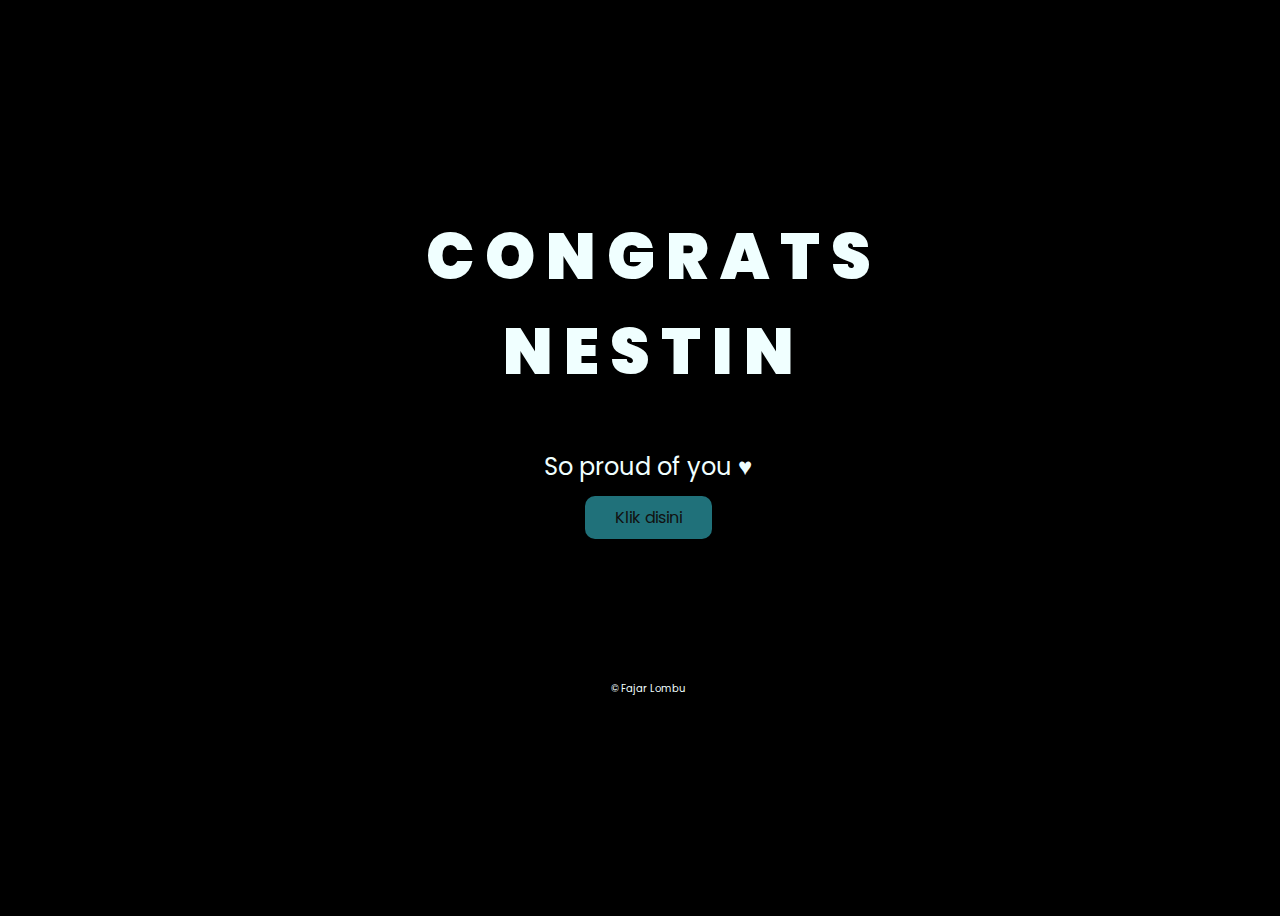
<file: index.html>
<!DOCTYPE html>
<html lang="en">
<head>
    <meta charset="UTF-8">
    <meta http-equiv="X-UA-Compatible" content="IE=edge">
    <meta name="viewport" content="width=device-width, initial-scale=1.0">
    <link rel="stylesheet" href="css/style.css">
    <link rel="icon" href="img/flowers.png" type="image/x-icon">
    <title>Nestin &#9829;</title>
</head>
<body>
    <div class="greetings">
    <!-- silahkan menambah kata sesuai keinginan dengan <span>text...</span -->
        <span>C</span>
        <span>O</span>
        <span>N</span>
        <span>G</span>
        <span>R</span>
        <span>A</span>
        <span>T</span>
        <span>S</span><br>
        <span>N</span>
        <span>E</span>
        <span>S</span>
        <span>T</span>
        <span>I</span>
        <span>N</span>
    </div>
    <div class="description">
        <span>So proud of you &#9829;</span>
    </div>
    <div class="button">
        <button>
            <a href="flower.html">Klik disini</a>
        </button>
    </div>
    <p class="creditt">&#169; Fajar Lombu</p>
</body>
</html>
</file>
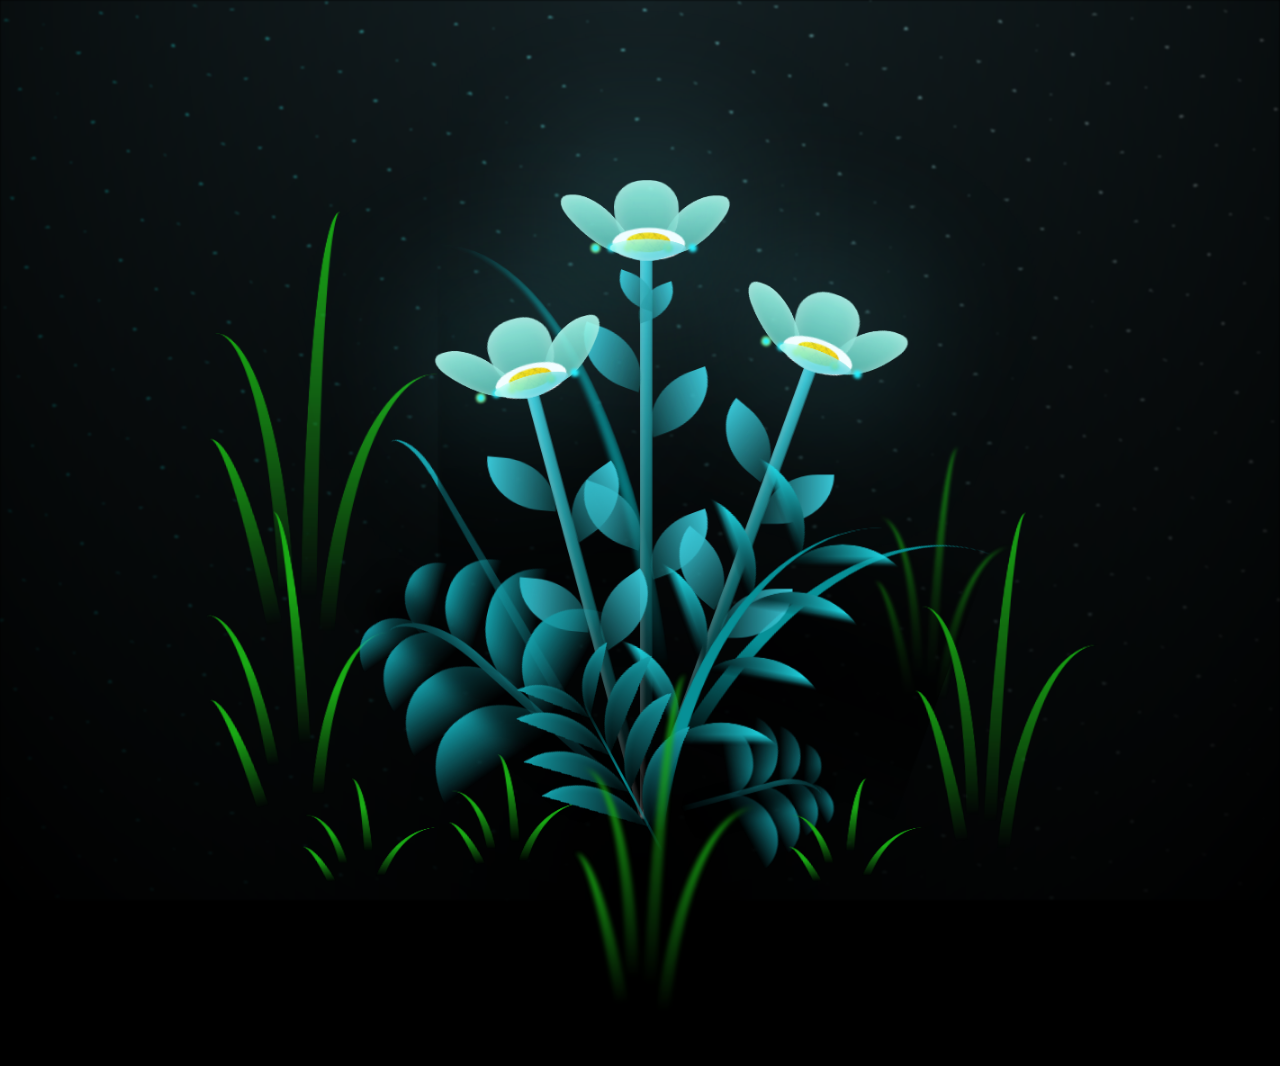
<file: flower.html>
<!DOCTYPE html>
<html lang="en">
<head>
    <meta charset="UTF-8">
    <meta http-equiv="X-UA-Compatible" content="IE=edge">
    <meta name="viewport" content="width=device-width, initial-scale=1.0">
    <link rel="stylesheet" href="css/main.css">
    <link rel="icon" href="img/flowers.png" type="image/x-icon">
    <title>Nestin &#9829;</title>
</head>
<body class="container">
  <!-- Pembuat code: https://codepen.io/mdusmanansari/pen/BamepLe -->
    <div class="night"></div>
    <div class="flowers">
      <div class="flower flower--1">
        <div class="flower__leafs flower__leafs--1">
          <div class="flower__leaf flower__leaf--1"></div>
          <div class="flower__leaf flower__leaf--2"></div>
          <div class="flower__leaf flower__leaf--3"></div>
          <div class="flower__leaf flower__leaf--4"></div>
          <div class="flower__white-circle"></div>
  
          <div class="flower__light flower__light--1"></div>
          <div class="flower__light flower__light--2"></div>
          <div class="flower__light flower__light--3"></div>
          <div class="flower__light flower__light--4"></div>
          <div class="flower__light flower__light--5"></div>
          <div class="flower__light flower__light--6"></div>
          <div class="flower__light flower__light--7"></div>
          <div class="flower__light flower__light--8"></div>
  
        </div>
        <div class="flower__line">
          <div class="flower__line__leaf flower__line__leaf--1"></div>
          <div class="flower__line__leaf flower__line__leaf--2"></div>
          <div class="flower__line__leaf flower__line__leaf--3"></div>
          <div class="flower__line__leaf flower__line__leaf--4"></div>
          <div class="flower__line__leaf flower__line__leaf--5"></div>
          <div class="flower__line__leaf flower__line__leaf--6"></div>
        </div>
      </div>
  
      <div class="flower flower--2">
        <div class="flower__leafs flower__leafs--2">
          <div class="flower__leaf flower__leaf--1"></div>
          <div class="flower__leaf flower__leaf--2"></div>
          <div class="flower__leaf flower__leaf--3"></div>
          <div class="flower__leaf flower__leaf--4"></div>
          <div class="flower__white-circle"></div>
  
          <div class="flower__light flower__light--1"></div>
          <div class="flower__light flower__light--2"></div>
          <div class="flower__light flower__light--3"></div>
          <div class="flower__light flower__light--4"></div>
          <div class="flower__light flower__light--5"></div>
          <div class="flower__light flower__light--6"></div>
          <div class="flower__light flower__light--7"></div>
          <div class="flower__light flower__light--8"></div>
  
        </div>
        <div class="flower__line">
          <div class="flower__line__leaf flower__line__leaf--1"></div>
          <div class="flower__line__leaf flower__line__leaf--2"></div>
          <div class="flower__line__leaf flower__line__leaf--3"></div>
          <div class="flower__line__leaf flower__line__leaf--4"></div>
        </div>
      </div>
  
      <div class="flower flower--3">
        <div class="flower__leafs flower__leafs--3">
          <div class="flower__leaf flower__leaf--1"></div>
          <div class="flower__leaf flower__leaf--2"></div>
          <div class="flower__leaf flower__leaf--3"></div>
          <div class="flower__leaf flower__leaf--4"></div>
          <div class="flower__white-circle"></div>
  
          <div class="flower__light flower__light--1"></div>
          <div class="flower__light flower__light--2"></div>
          <div class="flower__light flower__light--3"></div>
          <div class="flower__light flower__light--4"></div>
          <div class="flower__light flower__light--5"></div>
          <div class="flower__light flower__light--6"></div>
          <div class="flower__light flower__light--7"></div>
          <div class="flower__light flower__light--8"></div>
  
        </div>
        <div class="flower__line">
          <div class="flower__line__leaf flower__line__leaf--1"></div>
          <div class="flower__line__leaf flower__line__leaf--2"></div>
          <div class="flower__line__leaf flower__line__leaf--3"></div>
          <div class="flower__line__leaf flower__line__leaf--4"></div>
        </div>
      </div>
  
      <div class="grow-ans" style="--d:1.2s">
        <div class="flower__g-long">
          <div class="flower__g-long__top"></div>
          <div class="flower__g-long__bottom"></div>
        </div>
      </div>
  
      <div class="growing-grass">
        <div class="flower__grass flower__grass--1">
          <div class="flower__grass--top"></div>
          <div class="flower__grass--bottom"></div>
          <div class="flower__grass__leaf flower__grass__leaf--1"></div>
          <div class="flower__grass__leaf flower__grass__leaf--2"></div>
          <div class="flower__grass__leaf flower__grass__leaf--3"></div>
          <div class="flower__grass__leaf flower__grass__leaf--4"></div>
          <div class="flower__grass__leaf flower__grass__leaf--5"></div>
          <div class="flower__grass__leaf flower__grass__leaf--6"></div>
          <div class="flower__grass__leaf flower__grass__leaf--7"></div>
          <div class="flower__grass__leaf flower__grass__leaf--8"></div>
          <div class="flower__grass__overlay"></div>
        </div>
      </div>
  
      <div class="growing-grass">
        <div class="flower__grass flower__grass--2">
          <div class="flower__grass--top"></div>
          <div class="flower__grass--bottom"></div>
          <div class="flower__grass__leaf flower__grass__leaf--1"></div>
          <div class="flower__grass__leaf flower__grass__leaf--2"></div>
          <div class="flower__grass__leaf flower__grass__leaf--3"></div>
          <div class="flower__grass__leaf flower__grass__leaf--4"></div>
          <div class="flower__grass__leaf flower__grass__leaf--5"></div>
          <div class="flower__grass__leaf flower__grass__leaf--6"></div>
          <div class="flower__grass__leaf flower__grass__leaf--7"></div>
          <div class="flower__grass__leaf flower__grass__leaf--8"></div>
          <div class="flower__grass__overlay"></div>
        </div>
      </div>
  
      <div class="grow-ans" style="--d:2.4s">
        <div class="flower__g-right flower__g-right--1">
          <div class="leaf"></div>
        </div>
      </div>
  
      <div class="grow-ans" style="--d:2.8s">
        <div class="flower__g-right flower__g-right--2">
          <div class="leaf"></div>
        </div>
      </div>
  
      <div class="grow-ans" style="--d:2.8s">
        <div class="flower__g-front">
          <div class="flower__g-front__leaf-wrapper flower__g-front__leaf-wrapper--1">
            <div class="flower__g-front__leaf"></div>
          </div>
          <div class="flower__g-front__leaf-wrapper flower__g-front__leaf-wrapper--2">
            <div class="flower__g-front__leaf"></div>
          </div>
          <div class="flower__g-front__leaf-wrapper flower__g-front__leaf-wrapper--3">
            <div class="flower__g-front__leaf"></div>
          </div>
          <div class="flower__g-front__leaf-wrapper flower__g-front__leaf-wrapper--4">
            <div class="flower__g-front__leaf"></div>
          </div>
          <div class="flower__g-front__leaf-wrapper flower__g-front__leaf-wrapper--5">
            <div class="flower__g-front__leaf"></div>
          </div>
          <div class="flower__g-front__leaf-wrapper flower__g-front__leaf-wrapper--6">
            <div class="flower__g-front__leaf"></div>
          </div>
          <div class="flower__g-front__leaf-wrapper flower__g-front__leaf-wrapper--7">
            <div class="flower__g-front__leaf"></div>
          </div>
          <div class="flower__g-front__leaf-wrapper flower__g-front__leaf-wrapper--8">
            <div class="flower__g-front__leaf"></div>
          </div>
          <div class="flower__g-front__line"></div>
        </div>
      </div>
  
      <div class="grow-ans" style="--d:3.2s">
        <div class="flower__g-fr">
          <div class="leaf"></div>
          <div class="flower__g-fr__leaf flower__g-fr__leaf--1"></div>
          <div class="flower__g-fr__leaf flower__g-fr__leaf--2"></div>
          <div class="flower__g-fr__leaf flower__g-fr__leaf--3"></div>
          <div class="flower__g-fr__leaf flower__g-fr__leaf--4"></div>
          <div class="flower__g-fr__leaf flower__g-fr__leaf--5"></div>
          <div class="flower__g-fr__leaf flower__g-fr__leaf--6"></div>
          <div class="flower__g-fr__leaf flower__g-fr__leaf--7"></div>
          <div class="flower__g-fr__leaf flower__g-fr__leaf--8"></div>
        </div>
      </div>
  
      <div class="long-g long-g--0">
        <div class="grow-ans" style="--d:3s">
          <div class="leaf leaf--0"></div>
        </div>
        <div class="grow-ans" style="--d:2.2s">
          <div class="leaf leaf--1"></div>
        </div>
        <div class="grow-ans" style="--d:3.4s">
          <div class="leaf leaf--2"></div>
        </div>
        <div class="grow-ans" style="--d:3.6s">
          <div class="leaf leaf--3"></div>
        </div>
      </div>
  
      <div class="long-g long-g--1">
        <div class="grow-ans" style="--d:3.6s">
          <div class="leaf leaf--0"></div>
        </div>
        <div class="grow-ans" style="--d:3.8s">
          <div class="leaf leaf--1"></div>
        </div>
        <div class="grow-ans" style="--d:4s">
          <div class="leaf leaf--2"></div>
        </div>
        <div class="grow-ans" style="--d:4.2s">
          <div class="leaf leaf--3"></div>
        </div>
      </div>
  
      <div class="long-g long-g--2">
        <div class="grow-ans" style="--d:4s">
          <div class="leaf leaf--0"></div>
        </div>
        <div class="grow-ans" style="--d:4.2s">
          <div class="leaf leaf--1"></div>
        </div>
        <div class="grow-ans" style="--d:4.4s">
          <div class="leaf leaf--2"></div>
        </div>
        <div class="grow-ans" style="--d:4.6s">
          <div class="leaf leaf--3"></div>
        </div>
      </div>
  
      <div class="long-g long-g--3">
        <div class="grow-ans" style="--d:4s">
          <div class="leaf leaf--0"></div>
        </div>
        <div class="grow-ans" style="--d:4.2s">
          <div class="leaf leaf--1"></div>
        </div>
        <div class="grow-ans" style="--d:3s">
          <div class="leaf leaf--2"></div>
        </div>
        <div class="grow-ans" style="--d:3.6s">
          <div class="leaf leaf--3"></div>
        </div>
      </div>
  
      <div class="long-g long-g--4">
        <div class="grow-ans" style="--d:4s">
          <div class="leaf leaf--0"></div>
        </div>
        <div class="grow-ans" style="--d:4.2s">
          <div class="leaf leaf--1"></div>
        </div>
        <div class="grow-ans" style="--d:3s">
          <div class="leaf leaf--2"></div>
        </div>
        <div class="grow-ans" style="--d:3.6s">
          <div class="leaf leaf--3"></div>
        </div>
      </div>
  
      <div class="long-g long-g--5">
        <div class="grow-ans" style="--d:4s">
          <div class="leaf leaf--0"></div>
        </div>
        <div class="grow-ans" style="--d:4.2s">
          <div class="leaf leaf--1"></div>
        </div>
        <div class="grow-ans" style="--d:3s">
          <div class="leaf leaf--2"></div>
        </div>
        <div class="grow-ans" style="--d:3.6s">
          <div class="leaf leaf--3"></div>
        </div>
      </div>
  
      <div class="long-g long-g--6">
        <div class="grow-ans" style="--d:4.2s">
          <div class="leaf leaf--0"></div>
        </div>
        <div class="grow-ans" style="--d:4.4s">
          <div class="leaf leaf--1"></div>
        </div>
        <div class="grow-ans" style="--d:4.6s">
          <div class="leaf leaf--2"></div>
        </div>
        <div class="grow-ans" style="--d:4.8s">
          <div class="leaf leaf--3"></div>
        </div>
      </div>
  
      <div class="long-g long-g--7">
        <div class="grow-ans" style="--d:3s">
          <div class="leaf leaf--0"></div>
        </div>
        <div class="grow-ans" style="--d:3.2s">
          <div class="leaf leaf--1"></div>
        </div>
        <div class="grow-ans" style="--d:3.5s">
          <div class="leaf leaf--2"></div>
        </div>
        <div class="grow-ans" style="--d:3.6s">
          <div class="leaf leaf--3"></div>
        </div>
      </div>
    </div>
    <script src="main.js"></script>
  </body>
</html>
</file>
<file: css/style.css>
@import url('https://fonts.googleapis.com/css2?family=Poppins:ital,wght@0,500;1,900&display=swap');
*{
    font-family: 'Poppins',cursive;
}
body{
    color: azure;
    width: 100%;
    height: 100vh;
    display: flex;
    flex-direction: column;
    align-items: center;
    justify-content: center;
    background-color: black;
}
.greetings{
    font-size: 4rem;
    font-weight: 900;
    text-align: center;
}
.greetings > span{
    animation: glow 2.5s ease-in-out infinite;
}
@keyframes glow{
    0%, 100%{
        color: #fff;
        text-shadow: 0 0 12px #39c6d6, 0 0 50px #39c6d6, 0 0 100px #39c6d6;
    }
    10%, 90%{
        color: #111;
        text-shadow: none;
    }
}
.greetings > span:nth-child(2){
    animation-delay: .2s ;
}
.greetings > span:nth-child(3){
    animation-delay: .4s ;
}
.greetings > span:nth-child(4){
    animation-delay: .6s;
}
.greetings > span:nth-child(5){
    animation-delay: .8s;
}
.greetings > span:nth-child(6){
    animation-delay: 1s ;
}
.greetings > span:nth-child(7){
    animation-delay: 1.2s ;
}
.greetings > span:nth-child(8){
    animation-delay: 1.4s;
}
.greetings > span:nth-child(9){
    animation-delay: 1.6s;
}
.greetings > span:nth-child(10){
    animation-delay: 1.8s ;
}
.greetings > span:nth-child(11){
    animation-delay: 2s ;
}
.greetings > span:nth-child(12){
    animation-delay: 2.2s;
}
.greetings > span:nth-child(13){
    animation-delay: 2.4s;
}
.greetings > span:nth-child(14){
    animation-delay: 2.6s;
}
.greetings > span:nth-child(15){
    animation-delay: 2.8s;
}

.description{
    font-size: 1.5rem;
    margin-top: 50px;
    margin-bottom: 20px;
}
.creditt{
    margin-top: 150px;
    font-size: 10px;
}
button{
    background-color: transparent;
    border: transparent;
    color: #fff;
}
.button a{
    border-radius: 10px;
    background-color: #39c6d691;
    color: #fff;
    text-decoration: none;
    font-size: 1rem;
    color: #111;
    padding: 10px 30px;
}

@media screen and (max-width:574px){
    .greetings{
        display: block;
        font-size: 2rem;
        font-weight: 500;
        text-align: center;
    }
    .description{
        font-size: 1rem;
    }
    
    .button a{
        font-size: .5rem;
    }
}
</file>
<file: css/main.css>
*,
*::after,
*::before {
  padding: 0;
  margin: 0;
  box-sizing: border-box;
}

:root {
  --dark-color: #000;
}

body {
  display: flex;
  align-items: flex-end;
  justify-content: center;
  min-height: 100vh;
  background-color: var(--dark-color);
  overflow: hidden;
  perspective: 1000px;
}

.night {
  position: fixed;
  left: 50%;
  top: 0;
  transform: translateX(-50%);
  width: 100%;
  height: 100%;
  filter: blur(0.1vmin);
  background-image: radial-gradient(ellipse at top, transparent 0%, var(--dark-color)), radial-gradient(ellipse at bottom, var(--dark-color), rgba(145, 233, 255, 0.2)), repeating-linear-gradient(220deg, rgb(0, 0, 0) 0px, rgb(0, 0, 0) 19px, transparent 19px, transparent 22px), repeating-linear-gradient(189deg, rgb(0, 0, 0) 0px, rgb(0, 0, 0) 19px, transparent 19px, transparent 22px), repeating-linear-gradient(148deg, rgb(0, 0, 0) 0px, rgb(0, 0, 0) 19px, transparent 19px, transparent 22px), linear-gradient(90deg, rgb(0, 255, 250), rgb(240, 240, 240));
}

.flowers {
  position: relative;
  transform: scale(0.9);
}

.flower {
  position: absolute;
  bottom: 10vmin;
  transform-origin: bottom center;
  z-index: 10;
  --fl-speed: 0.8s;
}
.flower--1 {
  -webkit-animation: moving-flower-1 4s linear infinite;
          animation: moving-flower-1 4s linear infinite;
}
.flower--1 .flower__line {
  height: 70vmin;
  -webkit-animation-delay: 0.3s;
          animation-delay: 0.3s;
}
.flower--1 .flower__line__leaf--1 {
  -webkit-animation: blooming-leaf-right var(--fl-speed) 1.6s backwards;
          animation: blooming-leaf-right var(--fl-speed) 1.6s backwards;
}
.flower--1 .flower__line__leaf--2 {
  -webkit-animation: blooming-leaf-right var(--fl-speed) 1.4s backwards;
          animation: blooming-leaf-right var(--fl-speed) 1.4s backwards;
}
.flower--1 .flower__line__leaf--3 {
  -webkit-animation: blooming-leaf-left var(--fl-speed) 1.2s backwards;
          animation: blooming-leaf-left var(--fl-speed) 1.2s backwards;
}
.flower--1 .flower__line__leaf--4 {
  -webkit-animation: blooming-leaf-left var(--fl-speed) 1s backwards;
          animation: blooming-leaf-left var(--fl-speed) 1s backwards;
}
.flower--1 .flower__line__leaf--5 {
  -webkit-animation: blooming-leaf-right var(--fl-speed) 1.8s backwards;
          animation: blooming-leaf-right var(--fl-speed) 1.8s backwards;
}
.flower--1 .flower__line__leaf--6 {
  -webkit-animation: blooming-leaf-left var(--fl-speed) 2s backwards;
          animation: blooming-leaf-left var(--fl-speed) 2s backwards;
}
.flower--2 {
  left: 50%;
  transform: rotate(20deg);
  -webkit-animation: moving-flower-2 4s linear infinite;
          animation: moving-flower-2 4s linear infinite;
}
.flower--2 .flower__line {
  height: 60vmin;
  -webkit-animation-delay: 0.6s;
          animation-delay: 0.6s;
}
.flower--2 .flower__line__leaf--1 {
  -webkit-animation: blooming-leaf-right var(--fl-speed) 1.9s backwards;
          animation: blooming-leaf-right var(--fl-speed) 1.9s backwards;
}
.flower--2 .flower__line__leaf--2 {
  -webkit-animation: blooming-leaf-right var(--fl-speed) 1.7s backwards;
          animation: blooming-leaf-right var(--fl-speed) 1.7s backwards;
}
.flower--2 .flower__line__leaf--3 {
  -webkit-animation: blooming-leaf-left var(--fl-speed) 1.5s backwards;
          animation: blooming-leaf-left var(--fl-speed) 1.5s backwards;
}
.flower--2 .flower__line__leaf--4 {
  -webkit-animation: blooming-leaf-left var(--fl-speed) 1.3s backwards;
          animation: blooming-leaf-left var(--fl-speed) 1.3s backwards;
}
.flower--3 {
  left: 50%;
  transform: rotate(-15deg);
  -webkit-animation: moving-flower-3 4s linear infinite;
          animation: moving-flower-3 4s linear infinite;
}
.flower--3 .flower__line {
  -webkit-animation-delay: 0.9s;
          animation-delay: 0.9s;
}
.flower--3 .flower__line__leaf--1 {
  -webkit-animation: blooming-leaf-right var(--fl-speed) 2.5s backwards;
          animation: blooming-leaf-right var(--fl-speed) 2.5s backwards;
}
.flower--3 .flower__line__leaf--2 {
  -webkit-animation: blooming-leaf-right var(--fl-speed) 2.3s backwards;
          animation: blooming-leaf-right var(--fl-speed) 2.3s backwards;
}
.flower--3 .flower__line__leaf--3 {
  -webkit-animation: blooming-leaf-left var(--fl-speed) 2.1s backwards;
          animation: blooming-leaf-left var(--fl-speed) 2.1s backwards;
}
.flower--3 .flower__line__leaf--4 {
  -webkit-animation: blooming-leaf-left var(--fl-speed) 1.9s backwards;
          animation: blooming-leaf-left var(--fl-speed) 1.9s backwards;
}
.flower__leafs {
  position: relative;
  -webkit-animation: blooming-flower 2s backwards;
          animation: blooming-flower 2s backwards;
}
.flower__leafs--1 {
  -webkit-animation-delay: 1.1s;
          animation-delay: 1.1s;
}
.flower__leafs--2 {
  -webkit-animation-delay: 1.4s;
          animation-delay: 1.4s;
}
.flower__leafs--3 {
  -webkit-animation-delay: 1.7s;
          animation-delay: 1.7s;
}
.flower__leafs::after {
  content: "";
  position: absolute;
  left: 0;
  top: 0;
  transform: translate(-50%, -100%);
  width: 8vmin;
  height: 8vmin;
  background-color: #6bf0ff;
  filter: blur(10vmin);
}
.flower__leaf {
  position: absolute;
  bottom: 0;
  left: 50%;
  width: 8vmin;
  height: 11vmin;
  border-radius: 51% 49% 47% 53%/44% 45% 55% 69%;
  background-color: #a7ffee;
  background-image: linear-gradient(to top, #54b8aa, #a7ffee);
  transform-origin: bottom center;
  opacity: 0.9;
  box-shadow: inset 0 0 2vmin rgba(255, 255, 255, 0.5);
}
.flower__leaf--1 {
  transform: translate(-10%, 1%) rotateY(40deg) rotateX(-50deg);
}
.flower__leaf--2 {
  transform: translate(-50%, -4%) rotateX(40deg);
}
.flower__leaf--3 {
  transform: translate(-90%, 0%) rotateY(45deg) rotateX(50deg);
}
.flower__leaf--4 {
  width: 8vmin;
  height: 8vmin;
  transform-origin: bottom left;
  border-radius: 4vmin 10vmin 4vmin 4vmin;
  transform: translate(0%, 18%) rotateX(70deg) rotate(-43deg);
  background-image: linear-gradient(to top, #39c6d6, #a7ffee);
  z-index: 1;
  opacity: 0.8;
}
.flower__white-circle {
  position: absolute;
  left: -3.5vmin;
  top: -3vmin;
  width: 9vmin;
  height: 4vmin;
  border-radius: 50%;
  background-color: #fff;
}
.flower__white-circle::after {
  content: "";
  position: absolute;
  left: 50%;
  top: 45%;
  transform: translate(-50%, -50%);
  width: 60%;
  height: 60%;
  border-radius: inherit;
  background-image: repeating-linear-gradient(135deg, rgba(0, 0, 0, 0.03) 0px, rgba(0, 0, 0, 0.03) 1px, transparent 1px, transparent 12px), repeating-linear-gradient(45deg, rgba(0, 0, 0, 0.03) 0px, rgba(0, 0, 0, 0.03) 1px, transparent 1px, transparent 12px), repeating-linear-gradient(67.5deg, rgba(0, 0, 0, 0.03) 0px, rgba(0, 0, 0, 0.03) 1px, transparent 1px, transparent 12px), repeating-linear-gradient(135deg, rgba(0, 0, 0, 0.03) 0px, rgba(0, 0, 0, 0.03) 1px, transparent 1px, transparent 12px), repeating-linear-gradient(45deg, rgba(0, 0, 0, 0.03) 0px, rgba(0, 0, 0, 0.03) 1px, transparent 1px, transparent 12px), repeating-linear-gradient(112.5deg, rgba(0, 0, 0, 0.03) 0px, rgba(0, 0, 0, 0.03) 1px, transparent 1px, transparent 12px), repeating-linear-gradient(112.5deg, rgba(0, 0, 0, 0.03) 0px, rgba(0, 0, 0, 0.03) 1px, transparent 1px, transparent 12px), repeating-linear-gradient(45deg, rgba(0, 0, 0, 0.03) 0px, rgba(0, 0, 0, 0.03) 1px, transparent 1px, transparent 12px), repeating-linear-gradient(22.5deg, rgba(0, 0, 0, 0.03) 0px, rgba(0, 0, 0, 0.03) 1px, transparent 1px, transparent 12px), repeating-linear-gradient(45deg, rgba(0, 0, 0, 0.03) 0px, rgba(0, 0, 0, 0.03) 1px, transparent 1px, transparent 12px), repeating-linear-gradient(22.5deg, rgba(0, 0, 0, 0.03) 0px, rgba(0, 0, 0, 0.03) 1px, transparent 1px, transparent 12px), repeating-linear-gradient(135deg, rgba(0, 0, 0, 0.03) 0px, rgba(0, 0, 0, 0.03) 1px, transparent 1px, transparent 12px), repeating-linear-gradient(157.5deg, rgba(0, 0, 0, 0.03) 0px, rgba(0, 0, 0, 0.03) 1px, transparent 1px, transparent 12px), repeating-linear-gradient(67.5deg, rgba(0, 0, 0, 0.03) 0px, rgba(0, 0, 0, 0.03) 1px, transparent 1px, transparent 12px), repeating-linear-gradient(67.5deg, rgba(0, 0, 0, 0.03) 0px, rgba(0, 0, 0, 0.03) 1px, transparent 1px, transparent 12px), linear-gradient(90deg, rgb(255, 235, 18), rgb(255, 206, 0));
}
.flower__line {
  height: 55vmin;
  width: 1.5vmin;
  background-image: linear-gradient(to left, rgba(0, 0, 0, 0.2), transparent, rgba(255, 255, 255, 0.2)), linear-gradient(to top, transparent 10%, #14757a, #39c6d6);
  box-shadow: inset 0 0 2px rgba(0, 0, 0, 0.5);
  -webkit-animation: grow-flower-tree 4s backwards;
          animation: grow-flower-tree 4s backwards;
}
.flower__line__leaf {
  --w: 7vmin;
  --h: calc(var(--w) + 2vmin);
  position: absolute;
  top: 20%;
  left: 90%;
  width: var(--w);
  height: var(--h);
  border-top-right-radius: var(--h);
  border-bottom-left-radius: var(--h);
  background-image: linear-gradient(to top, rgba(20, 117, 122, 0.4), #39c6d6);
}
.flower__line__leaf--1 {
  transform: rotate(70deg) rotateY(30deg);
}
.flower__line__leaf--2 {
  top: 45%;
  transform: rotate(70deg) rotateY(30deg);
}
.flower__line__leaf--3, .flower__line__leaf--4, .flower__line__leaf--6 {
  border-top-right-radius: 0;
  border-bottom-left-radius: 0;
  border-top-left-radius: var(--h);
  border-bottom-right-radius: var(--h);
  left: -460%;
  top: 12%;
  transform: rotate(-70deg) rotateY(30deg);
}
.flower__line__leaf--4 {
  top: 40%;
}
.flower__line__leaf--5 {
  top: 0;
  transform-origin: left;
  transform: rotate(70deg) rotateY(30deg) scale(0.6);
}
.flower__line__leaf--6 {
  top: -2%;
  left: -450%;
  transform-origin: right;
  transform: rotate(-70deg) rotateY(30deg) scale(0.6);
}
.flower__light {
  position: absolute;
  bottom: 0vmin;
  width: 1vmin;
  height: 1vmin;
  background-color: rgb(255, 251, 0);
  border-radius: 50%;
  filter: blur(0.2vmin);
  -webkit-animation: light-ans 4s linear infinite backwards;
          animation: light-ans 4s linear infinite backwards;
}
.flower__light:nth-child(odd) {
  background-color: #23f0ff;
}
.flower__light--1 {
  left: -2vmin;
  -webkit-animation-delay: 1s;
          animation-delay: 1s;
}
.flower__light--2 {
  left: 3vmin;
  -webkit-animation-delay: 0.5s;
          animation-delay: 0.5s;
}
.flower__light--3 {
  left: -6vmin;
  -webkit-animation-delay: 0.3s;
          animation-delay: 0.3s;
}
.flower__light--4 {
  left: 6vmin;
  -webkit-animation-delay: 0.9s;
          animation-delay: 0.9s;
}
.flower__light--5 {
  left: -1vmin;
  -webkit-animation-delay: 1.5s;
          animation-delay: 1.5s;
}
.flower__light--6 {
  left: -4vmin;
  -webkit-animation-delay: 3s;
          animation-delay: 3s;
}
.flower__light--7 {
  left: 3vmin;
  -webkit-animation-delay: 2s;
          animation-delay: 2s;
}
.flower__light--8 {
  left: -6vmin;
  -webkit-animation-delay: 3.5s;
          animation-delay: 3.5s;
}
.flower__grass {
  --c: #159faa;
  --line-w: 1.5vmin;
  position: absolute;
  bottom: 12vmin;
  left: -7vmin;
  display: flex;
  flex-direction: column;
  align-items: flex-end;
  z-index: 20;
  transform-origin: bottom center;
  transform: rotate(-48deg) rotateY(40deg);
}
.flower__grass--1 {
  -webkit-animation: moving-grass 2s linear infinite;
          animation: moving-grass 2s linear infinite;
}
.flower__grass--2 {
  left: 2vmin;
  bottom: 10vmin;
  transform: scale(0.5) rotate(75deg) rotateX(10deg) rotateY(-200deg);
  opacity: 0.8;
  z-index: 0;
  -webkit-animation: moving-grass--2 1.5s linear infinite;
          animation: moving-grass--2 1.5s linear infinite;
}
.flower__grass--top {
  width: 7vmin;
  height: 10vmin;
  border-top-right-radius: 100%;
  border-right: var(--line-w) solid var(--c);
  transform-origin: bottom center;
  transform: rotate(-2deg);
}
.flower__grass--bottom {
  margin-top: -2px;
  width: var(--line-w);
  height: 25vmin;
  background-image: linear-gradient(to top, transparent, var(--c));
}
.flower__grass__leaf {
  --size: 10vmin;
  position: absolute;
  width: calc(var(--size) * 2.1);
  height: var(--size);
  border-top-left-radius: var(--size);
  border-top-right-radius: var(--size);
  background-image: linear-gradient(to top, transparent, transparent 30%, var(--c));
  z-index: 100;
}
.flower__grass__leaf--1 {
  top: -6%;
  left: 30%;
  --size: 6vmin;
  transform: rotate(-20deg);
  -webkit-animation: growing-grass-ans--1 2s 2.6s backwards;
          animation: growing-grass-ans--1 2s 2.6s backwards;
}
@-webkit-keyframes growing-grass-ans--1 {
  0% {
    transform-origin: bottom left;
    transform: rotate(-20deg) scale(0);
  }
}
@keyframes growing-grass-ans--1 {
  0% {
    transform-origin: bottom left;
    transform: rotate(-20deg) scale(0);
  }
}
.flower__grass__leaf--2 {
  top: -5%;
  left: -110%;
  --size: 6vmin;
  transform: rotate(10deg);
  -webkit-animation: growing-grass-ans--2 2s 2.4s linear backwards;
          animation: growing-grass-ans--2 2s 2.4s linear backwards;
}
@-webkit-keyframes growing-grass-ans--2 {
  0% {
    transform-origin: bottom right;
    transform: rotate(10deg) scale(0);
  }
}
@keyframes growing-grass-ans--2 {
  0% {
    transform-origin: bottom right;
    transform: rotate(10deg) scale(0);
  }
}
.flower__grass__leaf--3 {
  top: 5%;
  left: 60%;
  --size: 8vmin;
  transform: rotate(-18deg) rotateX(-20deg);
  -webkit-animation: growing-grass-ans--3 2s 2.2s linear backwards;
          animation: growing-grass-ans--3 2s 2.2s linear backwards;
}
@-webkit-keyframes growing-grass-ans--3 {
  0% {
    transform-origin: bottom left;
    transform: rotate(-18deg) rotateX(-20deg) scale(0);
  }
}
@keyframes growing-grass-ans--3 {
  0% {
    transform-origin: bottom left;
    transform: rotate(-18deg) rotateX(-20deg) scale(0);
  }
}
.flower__grass__leaf--4 {
  top: 6%;
  left: -135%;
  --size: 8vmin;
  transform: rotate(2deg);
  -webkit-animation: growing-grass-ans--4 2s 2s linear backwards;
          animation: growing-grass-ans--4 2s 2s linear backwards;
}
@-webkit-keyframes growing-grass-ans--4 {
  0% {
    transform-origin: bottom right;
    transform: rotate(2deg) scale(0);
  }
}
@keyframes growing-grass-ans--4 {
  0% {
    transform-origin: bottom right;
    transform: rotate(2deg) scale(0);
  }
}
.flower__grass__leaf--5 {
  top: 20%;
  left: 60%;
  --size: 10vmin;
  transform: rotate(-24deg) rotateX(-20deg);
  -webkit-animation: growing-grass-ans--5 2s 1.8s linear backwards;
          animation: growing-grass-ans--5 2s 1.8s linear backwards;
}
@-webkit-keyframes growing-grass-ans--5 {
  0% {
    transform-origin: bottom left;
    transform: rotate(-24deg) rotateX(-20deg) scale(0);
  }
}
@keyframes growing-grass-ans--5 {
  0% {
    transform-origin: bottom left;
    transform: rotate(-24deg) rotateX(-20deg) scale(0);
  }
}
.flower__grass__leaf--6 {
  top: 22%;
  left: -180%;
  --size: 10vmin;
  transform: rotate(10deg);
  -webkit-animation: growing-grass-ans--6 2s 1.6s linear backwards;
          animation: growing-grass-ans--6 2s 1.6s linear backwards;
}
@-webkit-keyframes growing-grass-ans--6 {
  0% {
    transform-origin: bottom right;
    transform: rotate(10deg) scale(0);
  }
}
@keyframes growing-grass-ans--6 {
  0% {
    transform-origin: bottom right;
    transform: rotate(10deg) scale(0);
  }
}
.flower__grass__leaf--7 {
  top: 39%;
  left: 70%;
  --size: 10vmin;
  transform: rotate(-10deg);
  -webkit-animation: growing-grass-ans--7 2s 1.4s linear backwards;
          animation: growing-grass-ans--7 2s 1.4s linear backwards;
}
@-webkit-keyframes growing-grass-ans--7 {
  0% {
    transform-origin: bottom left;
    transform: rotate(-10deg) scale(0);
  }
}
@keyframes growing-grass-ans--7 {
  0% {
    transform-origin: bottom left;
    transform: rotate(-10deg) scale(0);
  }
}
.flower__grass__leaf--8 {
  top: 40%;
  left: -215%;
  --size: 11vmin;
  transform: rotate(10deg);
  -webkit-animation: growing-grass-ans--8 2s 1.2s linear backwards;
          animation: growing-grass-ans--8 2s 1.2s linear backwards;
}
@-webkit-keyframes growing-grass-ans--8 {
  0% {
    transform-origin: bottom right;
    transform: rotate(10deg) scale(0);
  }
}
@keyframes growing-grass-ans--8 {
  0% {
    transform-origin: bottom right;
    transform: rotate(10deg) scale(0);
  }
}
.flower__grass__overlay {
  position: absolute;
  top: -10%;
  right: 0%;
  width: 100%;
  height: 100%;
  background-color: rgba(0, 0, 0, 0.6);
  filter: blur(1.5vmin);
  z-index: 100;
}
.flower__g-long {
  --w: 2vmin;
  --h: 6vmin;
  --c: #159faa;
  position: absolute;
  bottom: 10vmin;
  left: -3vmin;
  transform-origin: bottom center;
  transform: rotate(-30deg) rotateY(-20deg);
  display: flex;
  flex-direction: column;
  align-items: flex-end;
  -webkit-animation: flower-g-long-ans 3s linear infinite;
          animation: flower-g-long-ans 3s linear infinite;
}
@-webkit-keyframes flower-g-long-ans {
  0%, 100% {
    transform: rotate(-30deg) rotateY(-20deg);
  }
  50% {
    transform: rotate(-32deg) rotateY(-20deg);
  }
}
@keyframes flower-g-long-ans {
  0%, 100% {
    transform: rotate(-30deg) rotateY(-20deg);
  }
  50% {
    transform: rotate(-32deg) rotateY(-20deg);
  }
}
.flower__g-long__top {
  top: calc(var(--h) * -1);
  width: calc(var(--w) + 1vmin);
  height: var(--h);
  border-top-right-radius: 100%;
  border-right: 0.7vmin solid var(--c);
  transform: translate(-0.7vmin, 1vmin);
}
.flower__g-long__bottom {
  width: var(--w);
  height: 50vmin;
  transform-origin: bottom center;
  background-image: linear-gradient(to top, transparent 30%, var(--c));
  box-shadow: inset 0 0 2px rgba(0, 0, 0, 0.5);
  -webkit-clip-path: polygon(35% 0, 65% 1%, 100% 100%, 0% 100%);
          clip-path: polygon(35% 0, 65% 1%, 100% 100%, 0% 100%);
}
.flower__g-right {
  position: absolute;
  bottom: 6vmin;
  left: -2vmin;
  transform-origin: bottom left;
  transform: rotate(20deg);
}
.flower__g-right .leaf {
  width: 30vmin;
  height: 50vmin;
  border-top-left-radius: 100%;
  border-left: 2vmin solid #079097;
  background-image: linear-gradient(to bottom, transparent, var(--dark-color) 60%);
  -webkit-mask-image: linear-gradient(to top, transparent 30%, #079097 60%);
}
.flower__g-right--1 {
  -webkit-animation: flower-g-right-ans 2.5s linear infinite;
          animation: flower-g-right-ans 2.5s linear infinite;
}
.flower__g-right--2 {
  left: 5vmin;
  transform: rotateY(-180deg);
  -webkit-animation: flower-g-right-ans--2 3s linear infinite;
          animation: flower-g-right-ans--2 3s linear infinite;
}
.flower__g-right--2 .leaf {
  height: 75vmin;
  filter: blur(0.3vmin);
  opacity: 0.8;
}
@-webkit-keyframes flower-g-right-ans {
  0%, 100% {
    transform: rotate(20deg);
  }
  50% {
    transform: rotate(24deg) rotateX(-20deg);
  }
}
@keyframes flower-g-right-ans {
  0%, 100% {
    transform: rotate(20deg);
  }
  50% {
    transform: rotate(24deg) rotateX(-20deg);
  }
}
@-webkit-keyframes flower-g-right-ans--2 {
  0%, 100% {
    transform: rotateY(-180deg) rotate(0deg) rotateX(-20deg);
  }
  50% {
    transform: rotateY(-180deg) rotate(6deg) rotateX(-20deg);
  }
}
@keyframes flower-g-right-ans--2 {
  0%, 100% {
    transform: rotateY(-180deg) rotate(0deg) rotateX(-20deg);
  }
  50% {
    transform: rotateY(-180deg) rotate(6deg) rotateX(-20deg);
  }
}
.flower__g-front {
  position: absolute;
  bottom: 6vmin;
  left: 2.5vmin;
  z-index: 100;
  transform-origin: bottom center;
  transform: rotate(-28deg) rotateY(30deg) scale(1.04);
  -webkit-animation: flower__g-front-ans 2s linear infinite;
          animation: flower__g-front-ans 2s linear infinite;
}
@-webkit-keyframes flower__g-front-ans {
  0%, 100% {
    transform: rotate(-28deg) rotateY(30deg) scale(1.04);
  }
  50% {
    transform: rotate(-35deg) rotateY(40deg) scale(1.04);
  }
}
@keyframes flower__g-front-ans {
  0%, 100% {
    transform: rotate(-28deg) rotateY(30deg) scale(1.04);
  }
  50% {
    transform: rotate(-35deg) rotateY(40deg) scale(1.04);
  }
}
.flower__g-front__line {
  width: 0.3vmin;
  height: 20vmin;
  background-image: linear-gradient(to top, transparent, #079097, transparent 100%);
  position: relative;
}
.flower__g-front__leaf-wrapper {
  position: absolute;
  top: 0;
  left: 0;
  transform-origin: bottom left;
  transform: rotate(10deg);
}
.flower__g-front__leaf-wrapper:nth-child(even) {
  left: 0vmin;
  transform: rotateY(-180deg) rotate(5deg);
  -webkit-animation: flower__g-front__leaf-left-ans 1s ease-in backwards;
          animation: flower__g-front__leaf-left-ans 1s ease-in backwards;
}
.flower__g-front__leaf-wrapper:nth-child(odd) {
  -webkit-animation: flower__g-front__leaf-ans 1s ease-in backwards;
          animation: flower__g-front__leaf-ans 1s ease-in backwards;
}
.flower__g-front__leaf-wrapper--1 {
  top: -8vmin;
  transform: scale(0.7);
  -webkit-animation: flower__g-front__leaf-ans 1s 5.5s ease-in backwards !important;
          animation: flower__g-front__leaf-ans 1s 5.5s ease-in backwards !important;
}
.flower__g-front__leaf-wrapper--2 {
  top: -8vmin;
  transform: rotateY(-180deg) scale(0.7) !important;
  -webkit-animation: flower__g-front__leaf-left-ans-2 1s 4.6s ease-in backwards !important;
          animation: flower__g-front__leaf-left-ans-2 1s 4.6s ease-in backwards !important;
}
.flower__g-front__leaf-wrapper--3 {
  top: -3vmin;
  -webkit-animation: flower__g-front__leaf-ans 1s 4.6s ease-in backwards;
          animation: flower__g-front__leaf-ans 1s 4.6s ease-in backwards;
}
.flower__g-front__leaf-wrapper--4 {
  top: -3vmin;
  transform: rotateY(-180deg) scale(0.9) !important;
  -webkit-animation: flower__g-front__leaf-left-ans-2 1s 4.6s ease-in backwards !important;
          animation: flower__g-front__leaf-left-ans-2 1s 4.6s ease-in backwards !important;
}
@-webkit-keyframes flower__g-front__leaf-left-ans-2 {
  0% {
    transform: rotateY(-180deg) scale(0);
  }
}
@keyframes flower__g-front__leaf-left-ans-2 {
  0% {
    transform: rotateY(-180deg) scale(0);
  }
}
.flower__g-front__leaf-wrapper--5, .flower__g-front__leaf-wrapper--6 {
  top: 2vmin;
}
.flower__g-front__leaf-wrapper--7, .flower__g-front__leaf-wrapper--8 {
  top: 6.5vmin;
}
.flower__g-front__leaf-wrapper--2 {
  -webkit-animation-delay: 5.2s !important;
          animation-delay: 5.2s !important;
}
.flower__g-front__leaf-wrapper--3 {
  -webkit-animation-delay: 4.9s !important;
          animation-delay: 4.9s !important;
}
.flower__g-front__leaf-wrapper--5 {
  -webkit-animation-delay: 4.3s !important;
          animation-delay: 4.3s !important;
}
.flower__g-front__leaf-wrapper--6 {
  -webkit-animation-delay: 4.1s !important;
          animation-delay: 4.1s !important;
}
.flower__g-front__leaf-wrapper--7 {
  -webkit-animation-delay: 3.8s !important;
          animation-delay: 3.8s !important;
}
.flower__g-front__leaf-wrapper--8 {
  -webkit-animation-delay: 3.5s !important;
          animation-delay: 3.5s !important;
}
@-webkit-keyframes flower__g-front__leaf-ans {
  0% {
    transform: rotate(10deg) scale(0);
  }
}
@keyframes flower__g-front__leaf-ans {
  0% {
    transform: rotate(10deg) scale(0);
  }
}
@-webkit-keyframes flower__g-front__leaf-left-ans {
  0% {
    transform: rotateY(-180deg) rotate(5deg) scale(0);
  }
}
@keyframes flower__g-front__leaf-left-ans {
  0% {
    transform: rotateY(-180deg) rotate(5deg) scale(0);
  }
}
.flower__g-front__leaf {
  width: 10vmin;
  height: 10vmin;
  border-radius: 100% 0% 0% 100%/100% 100% 0% 0%;
  box-shadow: inset 0 2px 1vmin hsla(184deg, 97%, 58%, 0.2);
  background-image: linear-gradient(to bottom left, transparent, var(--dark-color)), linear-gradient(to bottom right, #159faa 50%, transparent 50%, transparent);
  -webkit-mask-image: linear-gradient(to bottom right, #159faa 50%, transparent 50%, transparent);
  mask-image: linear-gradient(to bottom right, #159faa 50%, transparent 50%, transparent);
}
.flower__g-fr {
  position: absolute;
  bottom: -4vmin;
  left: vmin;
  transform-origin: bottom left;
  z-index: 10;
  -webkit-animation: flower__g-fr-ans 2s linear infinite;
          animation: flower__g-fr-ans 2s linear infinite;
}
@-webkit-keyframes flower__g-fr-ans {
  0%, 100% {
    transform: rotate(2deg);
  }
  50% {
    transform: rotate(4deg);
  }
}
@keyframes flower__g-fr-ans {
  0%, 100% {
    transform: rotate(2deg);
  }
  50% {
    transform: rotate(4deg);
  }
}
.flower__g-fr .leaf {
  width: 30vmin;
  height: 50vmin;
  border-top-left-radius: 100%;
  border-left: 2vmin solid #079097;
  -webkit-mask-image: linear-gradient(to top, transparent 25%, #079097 50%);
  position: relative;
  z-index: 1;
}
.flower__g-fr__leaf {
  position: absolute;
  top: 0;
  left: 0;
  width: 10vmin;
  height: 10vmin;
  border-radius: 100% 0% 0% 100%/100% 100% 0% 0%;
  box-shadow: inset 0 2px 1vmin hsla(184deg, 97%, 58%, 0.2);
  background-image: linear-gradient(to bottom left, transparent, var(--dark-color) 98%), linear-gradient(to bottom right, #23f0ff 45%, transparent 50%, transparent);
  -webkit-mask-image: linear-gradient(135deg, #159faa 40%, transparent 50%, transparent);
}
.flower__g-fr__leaf--1 {
  left: 20vmin;
  transform: rotate(45deg);
  -webkit-animation: flower__g-fr-leaft-ans-1 0.5s 5.2s linear backwards;
          animation: flower__g-fr-leaft-ans-1 0.5s 5.2s linear backwards;
}
@-webkit-keyframes flower__g-fr-leaft-ans-1 {
  0% {
    transform-origin: left;
    transform: rotate(45deg) scale(0);
  }
}
@keyframes flower__g-fr-leaft-ans-1 {
  0% {
    transform-origin: left;
    transform: rotate(45deg) scale(0);
  }
}
.flower__g-fr__leaf--2 {
  left: 12vmin;
  top: -7vmin;
  transform: rotate(25deg) rotateY(-180deg);
  -webkit-animation: flower__g-fr-leaft-ans-6 0.5s 5s linear backwards;
          animation: flower__g-fr-leaft-ans-6 0.5s 5s linear backwards;
}
.flower__g-fr__leaf--3 {
  left: 15vmin;
  top: 6vmin;
  transform: rotate(55deg);
  -webkit-animation: flower__g-fr-leaft-ans-5 0.5s 4.8s linear backwards;
          animation: flower__g-fr-leaft-ans-5 0.5s 4.8s linear backwards;
}
.flower__g-fr__leaf--4 {
  left: 6vmin;
  top: -2vmin;
  transform: rotate(25deg) rotateY(-180deg);
  -webkit-animation: flower__g-fr-leaft-ans-6 0.5s 4.6s linear backwards;
          animation: flower__g-fr-leaft-ans-6 0.5s 4.6s linear backwards;
}
.flower__g-fr__leaf--5 {
  left: 10vmin;
  top: 14vmin;
  transform: rotate(55deg);
  -webkit-animation: flower__g-fr-leaft-ans-5 0.5s 4.4s linear backwards;
          animation: flower__g-fr-leaft-ans-5 0.5s 4.4s linear backwards;
}
@-webkit-keyframes flower__g-fr-leaft-ans-5 {
  0% {
    transform-origin: left;
    transform: rotate(55deg) scale(0);
  }
}
@keyframes flower__g-fr-leaft-ans-5 {
  0% {
    transform-origin: left;
    transform: rotate(55deg) scale(0);
  }
}
.flower__g-fr__leaf--6 {
  left: 0vmin;
  top: 6vmin;
  transform: rotate(25deg) rotateY(-180deg);
  -webkit-animation: flower__g-fr-leaft-ans-6 0.5s 4.2s linear backwards;
          animation: flower__g-fr-leaft-ans-6 0.5s 4.2s linear backwards;
}
@-webkit-keyframes flower__g-fr-leaft-ans-6 {
  0% {
    transform-origin: right;
    transform: rotate(25deg) rotateY(-180deg) scale(0);
  }
}
@keyframes flower__g-fr-leaft-ans-6 {
  0% {
    transform-origin: right;
    transform: rotate(25deg) rotateY(-180deg) scale(0);
  }
}
.flower__g-fr__leaf--7 {
  left: 5vmin;
  top: 22vmin;
  transform: rotate(45deg);
  -webkit-animation: flower__g-fr-leaft-ans-7 0.5s 4s linear backwards;
          animation: flower__g-fr-leaft-ans-7 0.5s 4s linear backwards;
}
@-webkit-keyframes flower__g-fr-leaft-ans-7 {
  0% {
    transform-origin: left;
    transform: rotate(45deg) scale(0);
  }
}
@keyframes flower__g-fr-leaft-ans-7 {
  0% {
    transform-origin: left;
    transform: rotate(45deg) scale(0);
  }
}
.flower__g-fr__leaf--8 {
  left: -4vmin;
  top: 15vmin;
  transform: rotate(15deg) rotateY(-180deg);
  -webkit-animation: flower__g-fr-leaft-ans-8 0.5s 3.8s linear backwards;
          animation: flower__g-fr-leaft-ans-8 0.5s 3.8s linear backwards;
}
@-webkit-keyframes flower__g-fr-leaft-ans-8 {
  0% {
    transform-origin: right;
    transform: rotate(15deg) rotateY(-180deg) scale(0);
  }
}
@keyframes flower__g-fr-leaft-ans-8 {
  0% {
    transform-origin: right;
    transform: rotate(15deg) rotateY(-180deg) scale(0);
  }
}

.long-g {
  position: absolute;
  bottom: 25vmin;
  left: -42vmin;
  transform-origin: bottom left;
}
.long-g--1 {
  bottom: 0vmin;
  transform: scale(0.8) rotate(-5deg);
}
.long-g--1 .leaf {
  -webkit-mask-image: linear-gradient(to top, transparent 40%, #079097 80%) !important;
}
.long-g--1 .leaf--1 {
  --w: 5vmin;
  --h: 60vmin;
  left: -2vmin;
  transform: rotate(3deg) rotateY(-180deg);
}
.long-g--2, .long-g--3 {
  bottom: -3vmin;
  left: -35vmin;
  transform-origin: center;
  transform: scale(0.6) rotateX(60deg);
}
.long-g--2 .leaf, .long-g--3 .leaf {
  -webkit-mask-image: linear-gradient(to top, transparent 50%, #079097 80%) !important;
}
.long-g--2 .leaf--1, .long-g--3 .leaf--1 {
  left: -1vmin;
  transform: rotateY(-180deg);
}
.long-g--3 {
  left: -17vmin;
  bottom: 0vmin;
}
.long-g--3 .leaf {
  -webkit-mask-image: linear-gradient(to top, transparent 40%, #079097 80%) !important;
}
.long-g--4 {
  left: 25vmin;
  bottom: -3vmin;
  transform-origin: center;
  transform: scale(0.6) rotateX(60deg);
}
.long-g--4 .leaf {
  -webkit-mask-image: linear-gradient(to top, transparent 50%, #079097 80%) !important;
}
.long-g--5 {
  left: 42vmin;
  bottom: 0vmin;
  transform: scale(0.8) rotate(2deg);
}
.long-g--6 {
  left: 0vmin;
  bottom: -20vmin;
  z-index: 100;
  filter: blur(0.3vmin);
  transform: scale(0.8) rotate(2deg);
}
.long-g--7 {
  left: 35vmin;
  bottom: 20vmin;
  z-index: -1;
  filter: blur(0.3vmin);
  transform: scale(0.6) rotate(2deg);
  opacity: 0.7;
}
.long-g .leaf {
  --w: 15vmin;
  --h: 40vmin;
  --c: #1aaa15;
  position: absolute;
  bottom: 0;
  width: var(--w);
  height: var(--h);
  border-top-left-radius: 100%;
  border-left: 2vmin solid var(--c);
  -webkit-mask-image: linear-gradient(to top, transparent 20%, var(--dark-color));
  transform-origin: bottom center;
}
.long-g .leaf--0 {
  left: 2vmin;
  -webkit-animation: leaf-ans-1 4s linear infinite;
          animation: leaf-ans-1 4s linear infinite;
}
.long-g .leaf--1 {
  --w: 5vmin;
  --h: 60vmin;
  -webkit-animation: leaf-ans-1 4s linear infinite;
          animation: leaf-ans-1 4s linear infinite;
}
.long-g .leaf--2 {
  --w: 10vmin;
  --h: 40vmin;
  left: -0.5vmin;
  bottom: 5vmin;
  transform-origin: bottom left;
  transform: rotateY(-180deg);
  -webkit-animation: leaf-ans-2 3s linear infinite;
          animation: leaf-ans-2 3s linear infinite;
}
.long-g .leaf--3 {
  --w: 5vmin;
  --h: 30vmin;
  left: -1vmin;
  bottom: 3.2vmin;
  transform-origin: bottom left;
  transform: rotate(-10deg) rotateY(-180deg);
  -webkit-animation: leaf-ans-3 3s linear infinite;
          animation: leaf-ans-3 3s linear infinite;
}

@-webkit-keyframes leaf-ans-1 {
  0%, 100% {
    transform: rotate(-5deg) scale(1);
  }
  50% {
    transform: rotate(5deg) scale(1.1);
  }
}

@keyframes leaf-ans-1 {
  0%, 100% {
    transform: rotate(-5deg) scale(1);
  }
  50% {
    transform: rotate(5deg) scale(1.1);
  }
}
@-webkit-keyframes leaf-ans-2 {
  0%, 100% {
    transform: rotateY(-180deg) rotate(5deg);
  }
  50% {
    transform: rotateY(-180deg) rotate(0deg) scale(1.1);
  }
}
@keyframes leaf-ans-2 {
  0%, 100% {
    transform: rotateY(-180deg) rotate(5deg);
  }
  50% {
    transform: rotateY(-180deg) rotate(0deg) scale(1.1);
  }
}
@-webkit-keyframes leaf-ans-3 {
  0%, 100% {
    transform: rotate(-10deg) rotateY(-180deg);
  }
  50% {
    transform: rotate(-20deg) rotateY(-180deg);
  }
}
@keyframes leaf-ans-3 {
  0%, 100% {
    transform: rotate(-10deg) rotateY(-180deg);
  }
  50% {
    transform: rotate(-20deg) rotateY(-180deg);
  }
}
.grow-ans {
  -webkit-animation: grow-ans 2s var(--d) backwards;
          animation: grow-ans 2s var(--d) backwards;
}

@-webkit-keyframes grow-ans {
  0% {
    transform: scale(0);
    opacity: 0;
  }
}

@keyframes grow-ans {
  0% {
    transform: scale(0);
    opacity: 0;
  }
}
@-webkit-keyframes light-ans {
  0% {
    opacity: 0;
    transform: translateY(0vmin);
  }
  25% {
    opacity: 1;
    transform: translateY(-5vmin) translateX(-2vmin);
  }
  50% {
    opacity: 1;
    transform: translateY(-15vmin) translateX(2vmin);
    filter: blur(0.2vmin);
  }
  75% {
    transform: translateY(-20vmin) translateX(-2vmin);
    filter: blur(0.2vmin);
  }
  100% {
    transform: translateY(-30vmin);
    opacity: 0;
    filter: blur(1vmin);
  }
}
@keyframes light-ans {
  0% {
    opacity: 0;
    transform: translateY(0vmin);
  }
  25% {
    opacity: 1;
    transform: translateY(-5vmin) translateX(-2vmin);
  }
  50% {
    opacity: 1;
    transform: translateY(-15vmin) translateX(2vmin);
    filter: blur(0.2vmin);
  }
  75% {
    transform: translateY(-20vmin) translateX(-2vmin);
    filter: blur(0.2vmin);
  }
  100% {
    transform: translateY(-30vmin);
    opacity: 0;
    filter: blur(1vmin);
  }
}
@-webkit-keyframes moving-flower-1 {
  0%, 100% {
    transform: rotate(2deg);
  }
  50% {
    transform: rotate(-2deg);
  }
}
@keyframes moving-flower-1 {
  0%, 100% {
    transform: rotate(2deg);
  }
  50% {
    transform: rotate(-2deg);
  }
}
@-webkit-keyframes moving-flower-2 {
  0%, 100% {
    transform: rotate(18deg);
  }
  50% {
    transform: rotate(14deg);
  }
}
@keyframes moving-flower-2 {
  0%, 100% {
    transform: rotate(18deg);
  }
  50% {
    transform: rotate(14deg);
  }
}
@-webkit-keyframes moving-flower-3 {
  0%, 100% {
    transform: rotate(-18deg);
  }
  50% {
    transform: rotate(-20deg) rotateY(-10deg);
  }
}
@keyframes moving-flower-3 {
  0%, 100% {
    transform: rotate(-18deg);
  }
  50% {
    transform: rotate(-20deg) rotateY(-10deg);
  }
}
@-webkit-keyframes blooming-leaf-right {
  0% {
    transform-origin: left;
    transform: rotate(70deg) rotateY(30deg) scale(0);
  }
}
@keyframes blooming-leaf-right {
  0% {
    transform-origin: left;
    transform: rotate(70deg) rotateY(30deg) scale(0);
  }
}
@-webkit-keyframes blooming-leaf-left {
  0% {
    transform-origin: right;
    transform: rotate(-70deg) rotateY(30deg) scale(0);
  }
}
@keyframes blooming-leaf-left {
  0% {
    transform-origin: right;
    transform: rotate(-70deg) rotateY(30deg) scale(0);
  }
}
@-webkit-keyframes grow-flower-tree {
  0% {
    height: 0;
    border-radius: 1vmin;
  }
}
@keyframes grow-flower-tree {
  0% {
    height: 0;
    border-radius: 1vmin;
  }
}
@-webkit-keyframes blooming-flower {
  0% {
    transform: scale(0);
  }
}
@keyframes blooming-flower {
  0% {
    transform: scale(0);
  }
}
@-webkit-keyframes moving-grass {
  0%, 100% {
    transform: rotate(-48deg) rotateY(40deg);
  }
  50% {
    transform: rotate(-50deg) rotateY(40deg);
  }
}
@keyframes moving-grass {
  0%, 100% {
    transform: rotate(-48deg) rotateY(40deg);
  }
  50% {
    transform: rotate(-50deg) rotateY(40deg);
  }
}
@-webkit-keyframes moving-grass--2 {
  0%, 100% {
    transform: scale(0.5) rotate(75deg) rotateX(10deg) rotateY(-200deg);
  }
  50% {
    transform: scale(0.5) rotate(79deg) rotateX(10deg) rotateY(-200deg);
  }
}
@keyframes moving-grass--2 {
  0%, 100% {
    transform: scale(0.5) rotate(75deg) rotateX(10deg) rotateY(-200deg);
  }
  50% {
    transform: scale(0.5) rotate(79deg) rotateX(10deg) rotateY(-200deg);
  }
}
.growing-grass {
  -webkit-animation: growing-grass-ans 1s 2s backwards;
          animation: growing-grass-ans 1s 2s backwards;
}

@-webkit-keyframes growing-grass-ans {
  0% {
    transform: scale(0);
  }
}

@keyframes growing-grass-ans {
  0% {
    transform: scale(0);
  }
}
.container * {
  -webkit-animation-play-state: paused !important;
          animation-play-state: paused !important;
}/*# sourceMappingURL=main.css.map */
</file>
